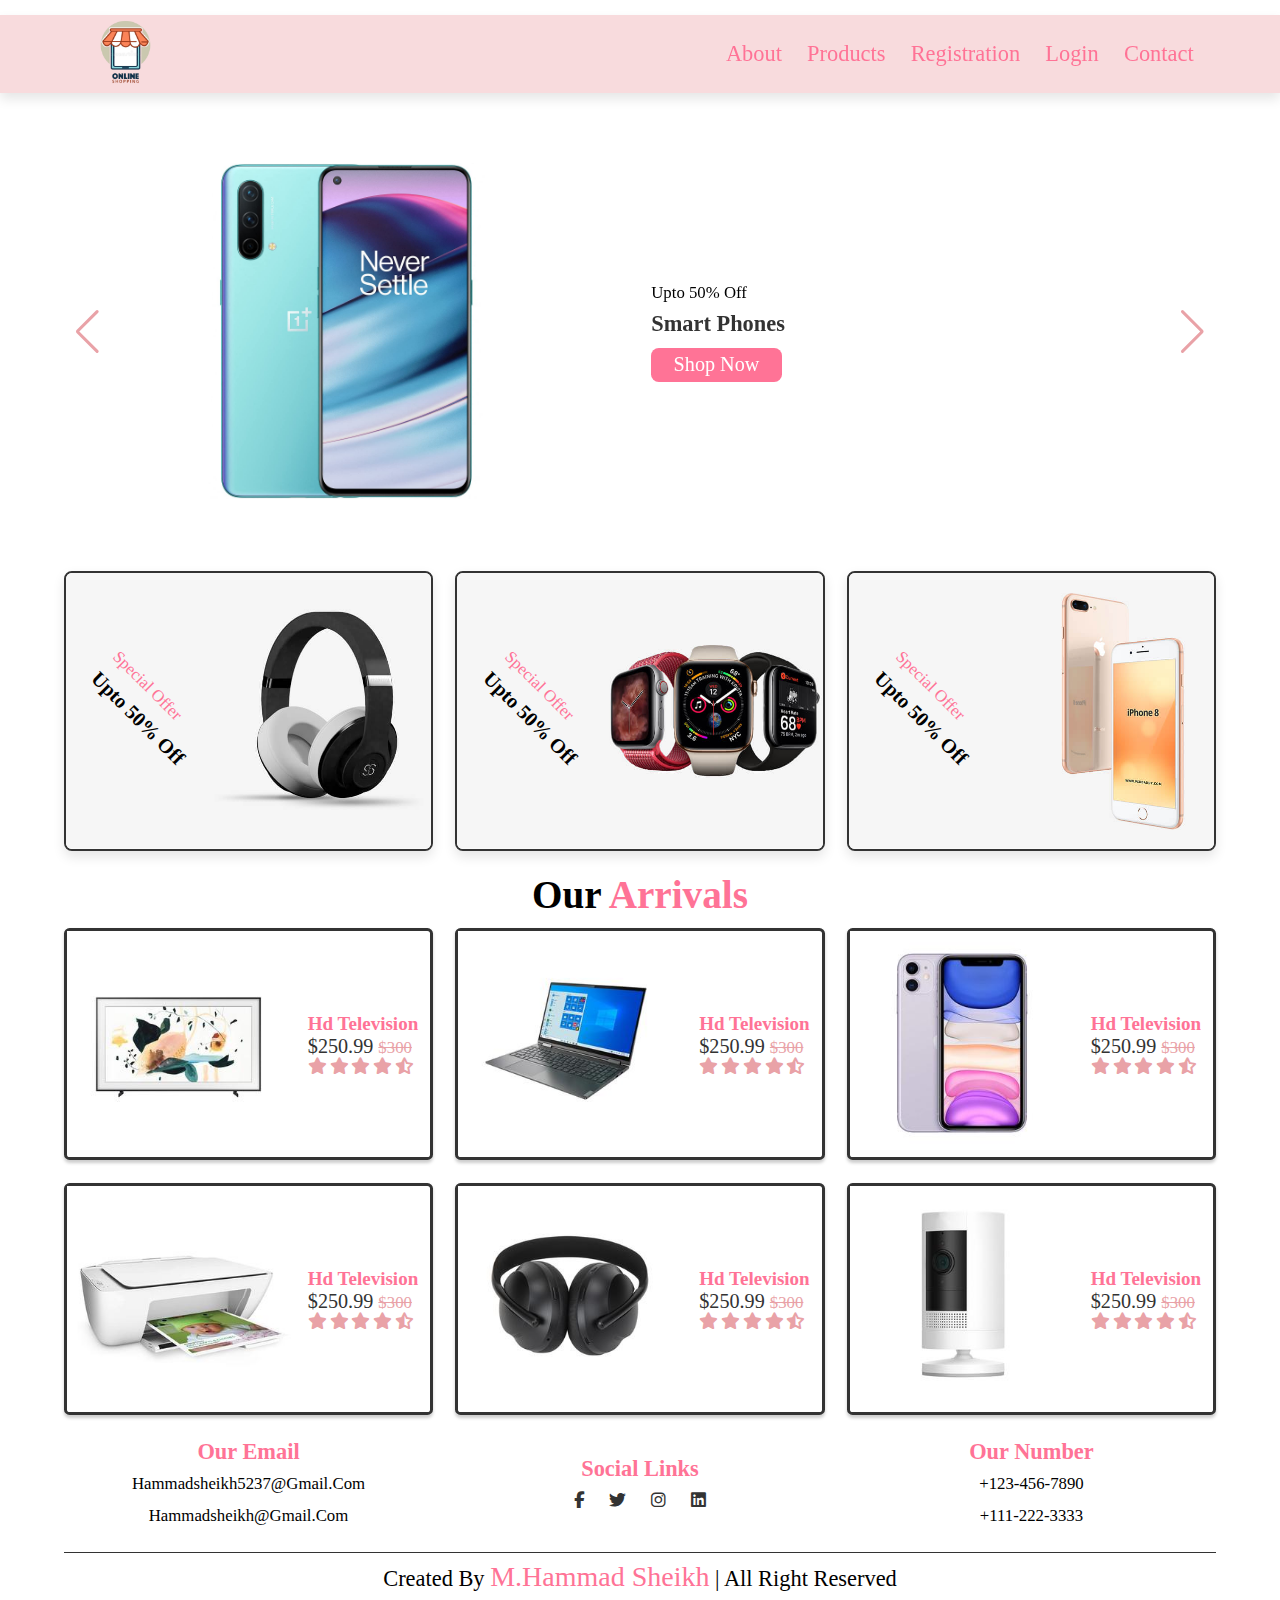
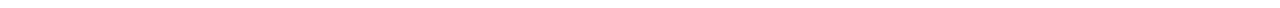
<file: index.html>
<!DOCTYPE html>
<html lang="en">

<head>
    <meta charset="UTF-8">
    <meta http-equiv="X-UA-Compatible" content="IE=edge">
    <meta name="viewport" content="width=device-width, initial-scale=1.0">
    <title>Home</title>
    <link rel="stylesheet" href="css/style.css">
    <link rel="stylesheet" href="https://unpkg.com/swiper@8/swiper-bundle.min.css" />
    <link rel="stylesheet" href="https://cdnjs.cloudflare.com/ajax/libs/font-awesome/6.1.1/css/all.min.css">
    <link rel="icon" type="image/png" sizes="32x32" href="img/android-chrome-192x192.png">
</head>

<body>

    <header class="header">

        <section class="flex">

            <a href="index.html" class="logo"><img src="img/logo.png" alt="Logo"></a>

            <nav class="navbar">
                <a href="about.html">about</a>
                <a href="product.html">products</a>
                <a href="register.html">registration</a>
                <a href="login.html">login</a>
                <a href="contact.html">contact</a>
            </nav>

            <div id="menu-btn" class="fas fa-bars"></div>

        </section>

    </header>

    <!-- Home Section Start -->
    <section class="home">
        <div class="swiper home-slide">
            <div class="swiper-wrapper">

                <div class="swiper-slide slide">
                    <div class="image">
                        <img src="img/home-img-1.jpg" alt="">
                    </div>
                    <div class="content">
                        <span>upto 50% off</span>
                        <h3>Smart Phones</h3>
                        <a href="" class="btn">Shop now</a>
                    </div>
                </div>

                <div class="swiper-slide slide">
                    <div class="image">
                        <img src="img/home-img-2.jpg" alt="">
                    </div>
                    <div class="content">
                        <span>upto 50% off</span>
                        <h3>Smart Watches</h3>
                        <a href="" class="btn">Shop now</a>
                    </div>
                </div>

                <div class="swiper-slide slide">
                    <div class="image">
                        <img src="img/home-img-3.jpg" alt="">
                    </div>
                    <div class="content">
                        <span>upto 50% off</span>
                        <h3>Speakers</h3>
                        <a href="" class="btn">Shop now</a>
                    </div>
                </div>

            </div>

            <div class="swiper-button-next"></div>
            <div class="swiper-button-prev"></div>

        </div>
    </section>

    <!-- Home Section end -->


    <!-- Home Banner Section Start -->

    <section class="home-banner">
        <div class="box-container">
            <div class="box">
                <img src="img/banner-1.jpg" alt="">
                <div class="content">
                    <span>special offer</span>
                    <h3>upto 50% off</h3>
                </div>
            </div>

            <div class="box">
                <img src="img/banner-2.jpg" alt="">
                <div class="content">
                    <span>special offer</span>
                    <h3>upto 50% off</h3>
                </div>
            </div>

            <div class="box">
                <img src="img/banner-3.jpg" alt="">
                <div class="content">
                    <span>special offer</span>
                    <h3>upto 50% off</h3>
                </div>
            </div>
        </div>
    </section>
    <!-- Home Banner Section End -->

    <!-- Home Arrivals section start -->
    <section class="arrival">
        <h2 class="heading">our <span>arrivals</span></h2>

        <div class="box-container">
            <div class="box">
                <div class="image">
                    <img src="img/arrival-1.jpg" class="main-img" alt="">
                    <img src="img/arrival-1-hover.jpg" class="hover-img" alt="">
                </div>
                <div class="content">
                    <h3>hd television</h3>
                    <div class="price">$250.99 <span>$300</span></div>
                    <div class="star">
                        <i class="fas fa-star"></i>
                        <i class="fas fa-star"></i>
                        <i class="fas fa-star"></i>
                        <i class="fas fa-star"></i>
                        <i class="fas fa-star-half-alt"></i>
                    </div>
                </div>
            </div>

            <div class="box">
                <div class="image">
                    <img src="img/arrival-2.jpg" class="main-img" alt="">
                    <img src="img/arrival-2-hover.jpg" class="hover-img" alt="">
                </div>
                <div class="content">
                    <h3>hd television</h3>
                    <div class="price">$250.99 <span>$300</span></div>
                    <div class="star">
                        <i class="fas fa-star"></i>
                        <i class="fas fa-star"></i>
                        <i class="fas fa-star"></i>
                        <i class="fas fa-star"></i>
                        <i class="fas fa-star-half-alt"></i>
                    </div>
                </div>
            </div>

            <div class="box">
                <div class="image">
                    <img src="img/arrival-3.jpg" class="main-img" alt="">
                    <img src="img/arrival-3-hover.jpg" class="hover-img" alt="">
                </div>
                <div class="content">
                    <h3>hd television</h3>
                    <div class="price">$250.99 <span>$300</span></div>
                    <div class="star">
                        <i class="fas fa-star"></i>
                        <i class="fas fa-star"></i>
                        <i class="fas fa-star"></i>
                        <i class="fas fa-star"></i>
                        <i class="fas fa-star-half-alt"></i>
                    </div>
                </div>
            </div>

            <div class="box">
                <div class="image">
                    <img src="img/arrival-4.jpg" class="main-img" alt="">
                    <img src="img/arrival-4-hover.jpg" class="hover-img" alt="">
                </div>
                <div class="content">
                    <h3>hd television</h3>
                    <div class="price">$250.99 <span>$300</span></div>
                    <div class="star">
                        <i class="fas fa-star"></i>
                        <i class="fas fa-star"></i>
                        <i class="fas fa-star"></i>
                        <i class="fas fa-star"></i>
                        <i class="fas fa-star-half-alt"></i>
                    </div>
                </div>
            </div>

            <div class="box">
                <div class="image">
                    <img src="img/arrival-5.jpg" class="main-img" alt="">
                    <img src="img/arrival-5-hover.jpg" class="hover-img" alt="">
                </div>
                <div class="content">
                    <h3>hd television</h3>
                    <div class="price">$250.99 <span>$300</span></div>
                    <div class="star">
                        <i class="fas fa-star"></i>
                        <i class="fas fa-star"></i>
                        <i class="fas fa-star"></i>
                        <i class="fas fa-star"></i>
                        <i class="fas fa-star-half-alt"></i>
                    </div>
                </div>
            </div>

            <div class="box">
                <div class="image">
                    <img src="img/arrival-6.jpg" class="main-img" alt="">
                    <img src="img/arrival-6-hover.jpg" class="hover-img" alt="">
                </div>
                <div class="content">
                    <h3>hd television</h3>
                    <div class="price">$250.99 <span>$300</span></div>
                    <div class="star">
                        <i class="fas fa-star"></i>
                        <i class="fas fa-star"></i>
                        <i class="fas fa-star"></i>
                        <i class="fas fa-star"></i>
                        <i class="fas fa-star-half-alt"></i>
                    </div>
                </div>
            </div>


        </div>
    </section>

    <!-- Home Arrivals section End -->





    <!-- Footer Section Start -->
    <section class="footer">

        <div class="box-container">
            <div class="box">
                <h3>Our Email</h3>
                <p>hammadsheikh5237@gmail.com</p>
                <p>hammadsheikh@gmail.com</p>
            </div>

            <div class="box">
                <h3>Social Links</h3>
                <a href="#" class="fab fa-facebook-f"></a>
                <a href="#" class="fab fa-twitter"></a>
                <a href="#" class="fab fa-instagram"></a>
                <a href="#" class="fab fa-linkedin"></a>
            </div>

            <div class="box">
                <h3>our number</h3>
                <p>+123-456-7890</p>
                <p>+111-222-3333</p>
            </div>

        </div>

    </section>

    <section class="credit">
        <p> created by <span>M.Hammad Sheikh</span> | all right reserved</p>
    </section>


    <script src="https://unpkg.com/swiper@8/swiper-bundle.min.js"></script>

    <script src="js/script.js"></script>
</body>

</html>
</file>
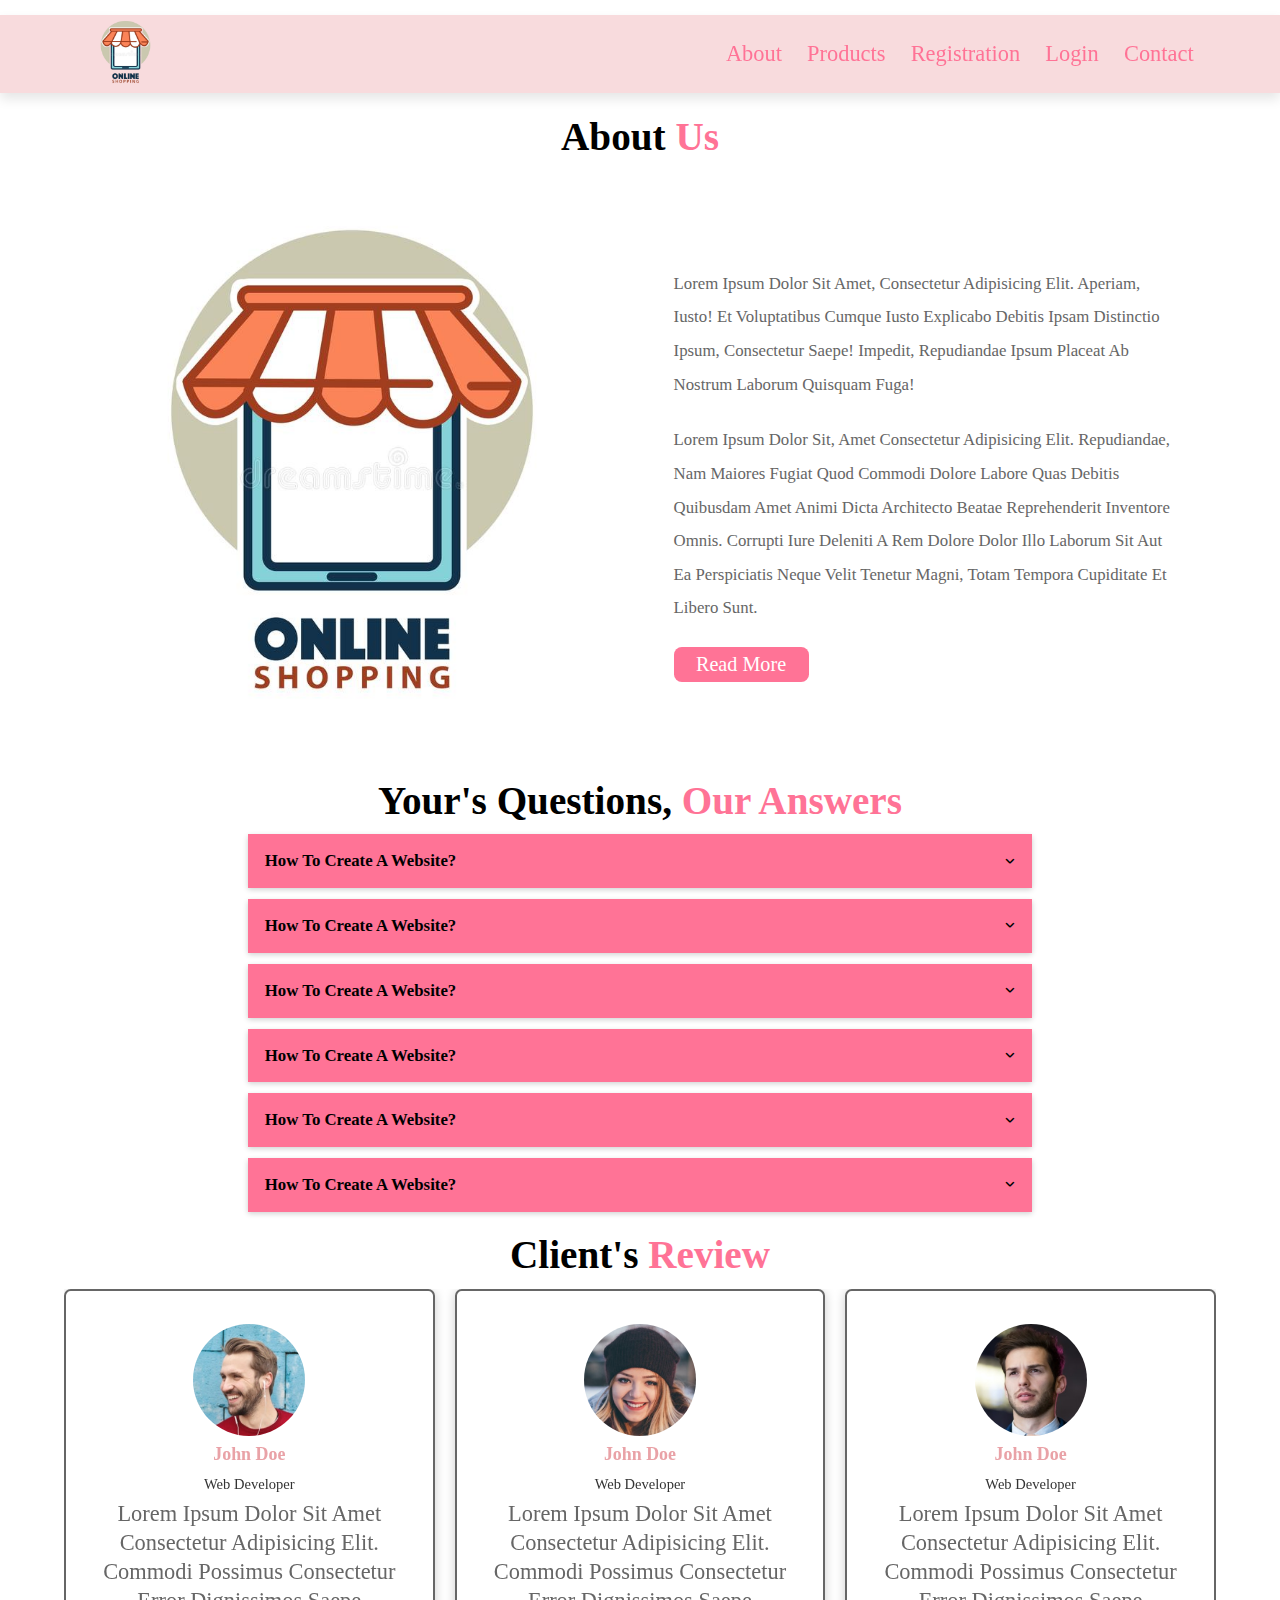
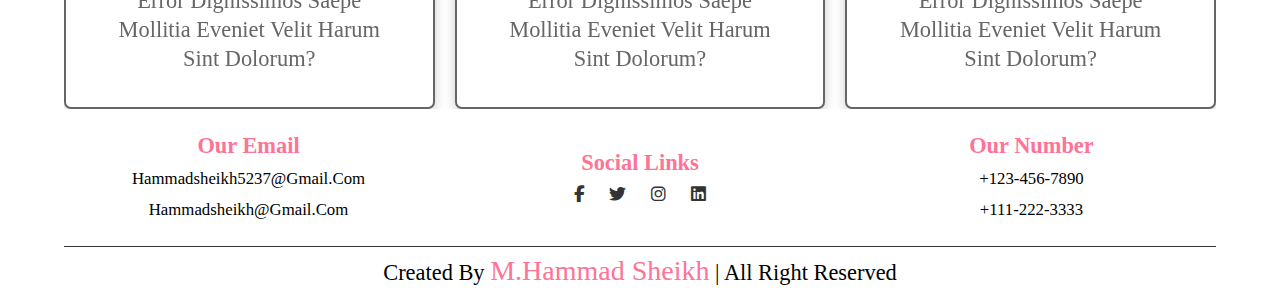
<file: about.html>
<!DOCTYPE html>
<html lang="en">

<head>
    <meta charset="UTF-8">
    <meta http-equiv="X-UA-Compatible" content="IE=edge">
    <meta name="viewport" content="width=device-width, initial-scale=1.0">
    <title>about</title>
    <link rel="stylesheet" href="css/style.css">
    <link rel="stylesheet" href="https://unpkg.com/swiper@8/swiper-bundle.min.css" />
    <link rel="stylesheet" href="https://cdnjs.cloudflare.com/ajax/libs/font-awesome/6.1.1/css/all.min.css">
    <link rel="icon" type="image/png" sizes="32x32" href="img/android-chrome-192x192.png">

</head>

<body>

    <header class="header">

        <section class="flex">

            <a href="index.html" class="logo"><img src="img/logo.png" alt="Logo"></a>


            <nav class="navbar">
                <a href="about.html">about</a>
                <a href="product.html">products</a>
                <a href="register.html">registration</a>
                <a href="login.html">login</a>
                <a href="contact.html">contact</a>
            </nav>

            <div id="menu-btn" class="fas fa-bars"></div>


        </section>

    </header>

    <h2 class="heading">about <span>us</span></h2>

    <section class="about">



        <div class="image">
            <img src="img/about 1.jpg" alt="">
        </div>
        <div class="content">
            <p>Lorem ipsum dolor sit amet, consectetur adipisicing elit. Aperiam, iusto! Et voluptatibus cumque iusto
                explicabo debitis ipsam distinctio ipsum, consectetur saepe! Impedit, repudiandae ipsum placeat ab
                nostrum laborum quisquam fuga!
            </p>

            <p>Lorem ipsum dolor sit, amet consectetur adipisicing elit. Repudiandae, nam maiores fugiat quod commodi
                dolore labore quas debitis quibusdam amet animi dicta architecto beatae reprehenderit inventore omnis.
                Corrupti iure deleniti a rem dolore dolor illo laborum sit aut ea perspiciatis neque velit tenetur
                magni, totam tempora cupiditate et libero sunt.
            </p>
            <a href="#" class="btn">Read more</a>
        </div>
    </section>


    <!-- faq section start -->
    <section class="faq">
        <h2 class="heading">your's questions, <span>our answers</span></h2>

        <div class="accordion-container">

            <div class="accordion">
                <div class="accordion-heading">
                    <h3>how to create a website? </h3>
                    <i class="fas fa-angle-down"></i>
                </div>
                <p class="accordion-content">
                    Lorem ipsum dolor sit amet consectetur adipisicing elit. Cumque ex voluptatum eos recusandae ratione
                    a error, velit molestiae suscipit natus!
                </p>
            </div>

            <div class="accordion">
                <div class="accordion-heading">
                    <h3>how to create a website? </h3>
                    <i class="fas fa-angle-down"></i>
                </div>
                <p class="accordion-content">
                    Lorem ipsum dolor sit amet consectetur adipisicing elit. Cumque ex voluptatum eos recusandae ratione
                    a error, velit molestiae suscipit natus!
                </p>
            </div>

            <div class="accordion">
                <div class="accordion-heading">
                    <h3>how to create a website? </h3>
                    <i class="fas fa-angle-down"></i>
                </div>
                <p class="accordion-content">
                    Lorem ipsum dolor sit amet consectetur adipisicing elit. Cumque ex voluptatum eos recusandae ratione
                    a error, velit molestiae suscipit natus!
                </p>
            </div>

            <div class="accordion">
                <div class="accordion-heading">
                    <h3>how to create a website? </h3>
                    <i class="fas fa-angle-down"></i>
                </div>
                <p class="accordion-content">
                    Lorem ipsum dolor sit amet consectetur adipisicing elit. Cumque ex voluptatum eos recusandae ratione
                    a error, velit molestiae suscipit natus!
                </p>
            </div>

            <div class="accordion">
                <div class="accordion-heading">
                    <h3>how to create a website? </h3>
                    <i class="fas fa-angle-down"></i>
                </div>
                <p class="accordion-content">
                    Lorem ipsum dolor sit amet consectetur adipisicing elit. Cumque ex voluptatum eos recusandae ratione
                    a error, velit molestiae suscipit natus!
                </p>
            </div>

            <div class="accordion">
                <div class="accordion-heading">
                    <h3>how to create a website? </h3>
                    <i class="fas fa-angle-down"></i>
                </div>
                <p class="accordion-content">
                    Lorem ipsum dolor sit amet consectetur adipisicing elit. Cumque ex voluptatum eos recusandae ratione
                    a error, velit molestiae suscipit natus!
                </p>
            </div>

        </div>

    </section>

    <!-- faq section end -->


    <!-- Reviews section start -->

    <section class="client-review">

        <h2 class="heading">client's <span>review</span></h2>

        <div class="swiper review-slide">

            <div class="swiper-wrapper">

                <div class="swiper-slide slide">
                    <div class="image">
                        <img src="img/pic-1.png" alt="">
                    </div>
                    <div class="content">
                        <h4>John doe</h4>
                        <span>Web Developer</span>
                        <p>Lorem ipsum dolor sit amet consectetur adipisicing elit. Commodi possimus consectetur error
                            dignissimos saepe mollitia eveniet velit harum sint dolorum?</p>
                    </div>
                </div>

                <div class="swiper-slide slide">
                    <div class="image">
                        <img src="img/pic-2.png" alt="">
                    </div>
                    <div class="content">
                        <h4>John doe</h4>
                        <span>Web Developer</span>
                        <p>Lorem ipsum dolor sit amet consectetur adipisicing elit. Commodi possimus consectetur error
                            dignissimos saepe mollitia eveniet velit harum sint dolorum?</p>
                    </div>
                </div>

                <div class="swiper-slide slide">
                    <div class="image">
                        <img src="img/pic-3.png" alt="">
                    </div>
                    <div class="content">
                        <h4>John doe</h4>
                        <span>Web Developer</span>
                        <p>Lorem ipsum dolor sit amet consectetur adipisicing elit. Commodi possimus consectetur error
                            dignissimos saepe mollitia eveniet velit harum sint dolorum?</p>
                    </div>
                </div>

                <div class="swiper-slide slide">
                    <div class="image">
                        <img src="img/pic-4.png" alt="">
                    </div>
                    <div class="content">
                        <h4>John doe</h4>
                        <span>Web Developer</span>
                        <p>Lorem ipsum dolor sit amet consectetur adipisicing elit. Commodi possimus consectetur error
                            dignissimos saepe mollitia eveniet velit harum sint dolorum?</p>
                    </div>
                </div>

                <div class="swiper-slide slide">
                    <div class="image">
                        <img src="img/pic-5.png" alt="">
                    </div>
                    <div class="content">
                        <h4>John doe</h4>
                        <span>Web Developer</span>
                        <p>Lorem ipsum dolor sit amet consectetur adipisicing elit. Commodi possimus consectetur error
                            dignissimos saepe mollitia eveniet velit harum sint dolorum?</p>
                    </div>
                </div>

                <div class="swiper-slide slide">
                    <div class="image">
                        <img src="img/pic-6.png" alt="">
                    </div>
                    <div class="content">
                        <h4>John doe</h4>
                        <span>Web Developer</span>
                        <p>Lorem ipsum dolor sit amet consectetur adipisicing elit. Commodi possimus consectetur error
                            dignissimos saepe mollitia eveniet velit harum sint dolorum?</p>
                    </div>
                </div>

            </div>

        </div>

    </section>

    <!-- Reviews section end -->





    <!-- Footer Section Start -->
    <section class="footer">

        <div class="box-container">
            <div class="box">
                <h3>Our Email</h3>
                <p>hammadsheikh5237@gmail.com</p>
                <p>hammadsheikh@gmail.com</p>
            </div>

            <div class="box">
                <h3>Social Links</h3>
                <a href="#" class="fab fa-facebook-f"></a>
                <a href="#" class="fab fa-twitter"></a>
                <a href="#" class="fab fa-instagram"></a>
                <a href="#" class="fab fa-linkedin"></a>
            </div>

            <div class="box">
                <h3>our number</h3>
                <p>+123-456-7890</p>
                <p>+111-222-3333</p>
            </div>

        </div>

    </section>

    <section class="credit">
        <p> created by <span>M.Hammad Sheikh</span> | all right reserved</p>
    </section>


    <script src="https://unpkg.com/swiper@8/swiper-bundle.min.js"></script>

    <script src="js/script.js"></script>
</body>

</html>
</file>
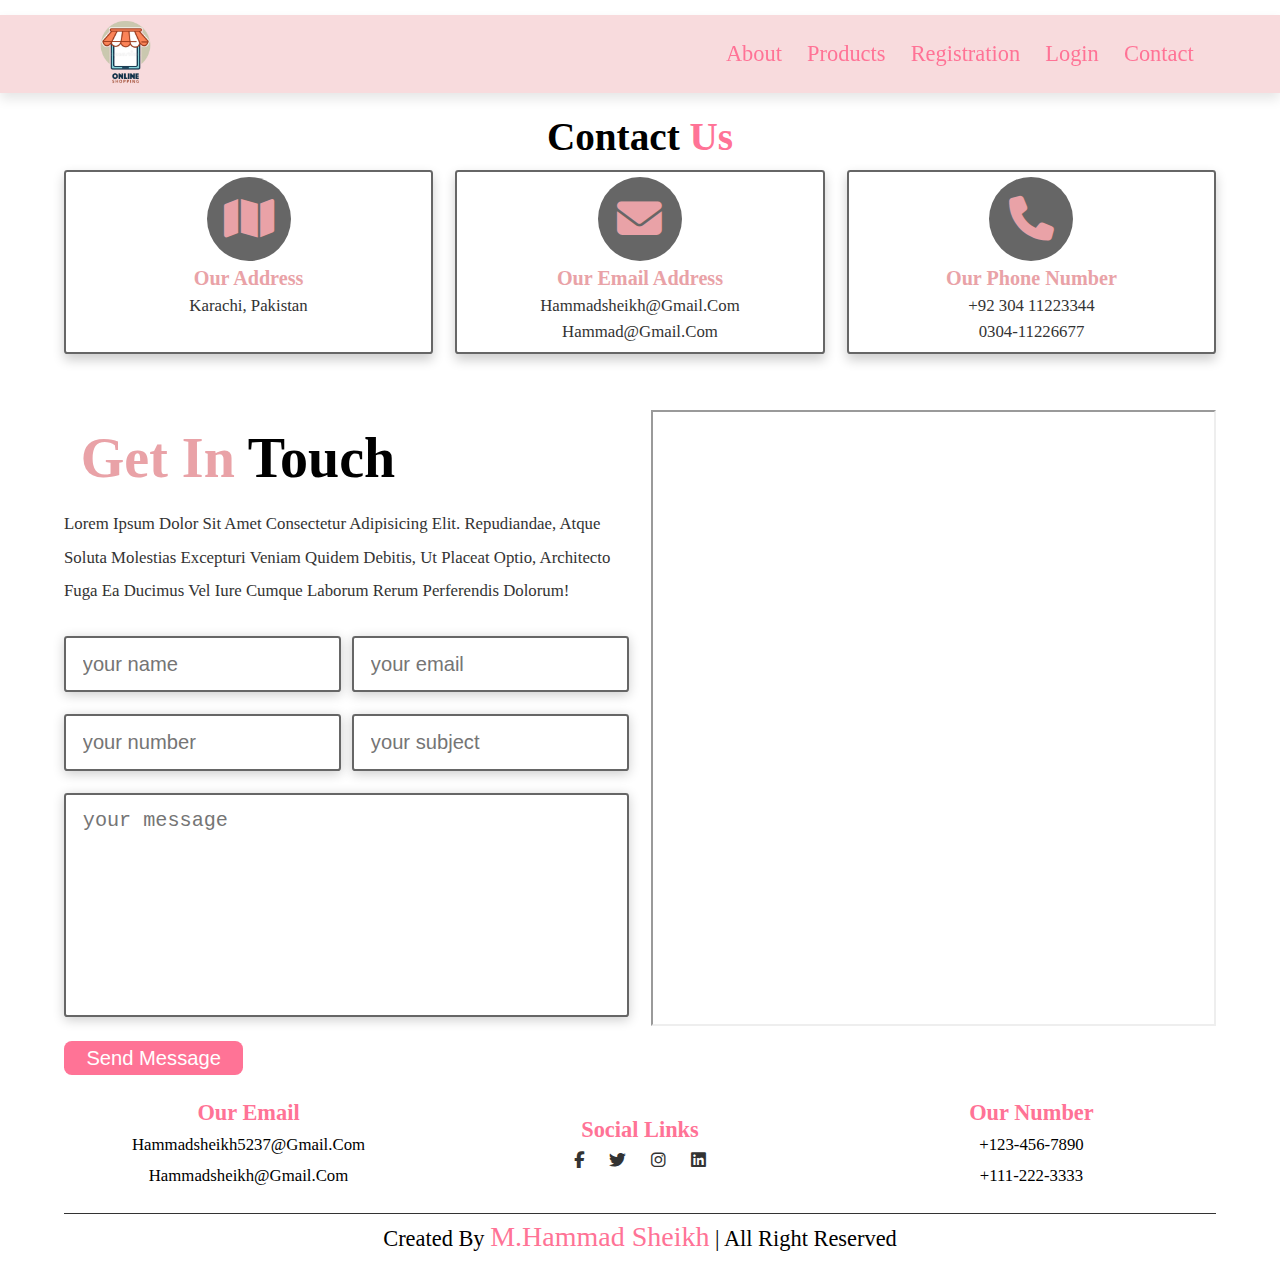
<file: contact.html>
<!DOCTYPE html>
<html lang="en">

<head>
    <meta charset="UTF-8">
    <meta http-equiv="X-UA-Compatible" content="IE=edge">
    <meta name="viewport" content="width=device-width, initial-scale=1.0">
    <title>contact</title>
    <link rel="stylesheet" href="css/style.css">
    <link rel="stylesheet" href="https://unpkg.com/swiper@8/swiper-bundle.min.css" />
    <link rel="stylesheet" href="https://cdnjs.cloudflare.com/ajax/libs/font-awesome/6.1.1/css/all.min.css">
    <link rel="icon" type="image/png" sizes="32x32" href="img/android-chrome-192x192.png">
    
</head>

<body>

    <header class="header">

        <section class="flex">

            <a href="index.html" class="logo"><img src="img/logo.png" alt="Logo"></a>


            <nav class="navbar">
                <a href="about.html">about</a>
                <a href="product.html">products</a>
                <a href="register.html">registration</a>
                <a href="login.html">login</a>
                <a href="contact.html">contact</a>
            </nav>

            <div id="menu-btn" class="fas fa-bars"></div>


        </section>

    </header>

    <section class="info-contact">

        <h2 class="heading">contact <span>us</span></h2>

        <div class="box-container">
            <div class="box">
                <i class="fa-solid fa-map"></i>
                <h3>our address</h3>
                <p>karachi, pakistan</p>
            </div>

            <div class="box">
                <i class="fa-solid fa-envelope"></i>
                <h3>our email address</h3>
                <p>hammadsheikh@gmail.com</p>
                <p>hammad@gmail.com</p>
            </div>

            <div class="box">
                <i class="fa-solid fa-phone"></i>
                <h3>our phone number</h3>
                <p>+92 304 11223344</p>
                <p>0304-11226677</p>
            </div>

        </div>
    </section>

    <section class="contact">
        <form action="">
            <h3>get in <span>touch</span></h3>
            <p>Lorem ipsum dolor sit amet consectetur adipisicing elit. Repudiandae, atque soluta molestias excepturi veniam quidem debitis, ut placeat optio, architecto fuga ea ducimus vel iure cumque laborum rerum perferendis dolorum!</p>

            <div class="inputBox">
                <input type="text" name="" id="name" placeholder="your name">
                <input type="email" name="" id="email" placeholder="your email">
            </div>

            <div class="inputBox">
                <input type="number" name="" id="number" placeholder="your number">
                <input type="subject" name="" id="subject" placeholder="your subject">
            </div>

            <textarea name="" id="" placeholder="your message" cols="30" rows="10"></textarea>

            <input type="submit" value="send message" class="btn" onclick="validation()">

        </form>

        <iframe class="map" src="https://www.google.com/maps/embed?pb=!1m18!1m12!1m3!1d3617.991559675814!2d67.0850751144791!3d24.932357448513507!2m3!1f0!2f0!3f0!3m2!1i1024!2i768!4f13.1!3m3!1m2!1s0x3eb33f4eb7183b97%3A0x35709df45c0003aa!2sLuckyOne%20Mall!5e0!3m2!1sen!2s!4v1657905107570!5m2!1sen!2s" allowfullscreen="" loading="lazy" referrerpolicy="no-referrer-when-downgrade"></iframe>
    </section>





    <!-- Footer Section Start -->
    <section class="footer">

        <div class="box-container">
            <div class="box">
                <h3>Our Email</h3>
                <p>hammadsheikh5237@gmail.com</p>
                <p>hammadsheikh@gmail.com</p>
            </div>

            <div class="box">
                <h3>Social Links</h3>
                <a href="#" class="fab fa-facebook-f"></a>
                <a href="#" class="fab fa-twitter"></a>
                <a href="#" class="fab fa-instagram"></a>
                <a href="#" class="fab fa-linkedin"></a>
            </div>

            <div class="box">
                <h3>our number</h3>
                <p>+123-456-7890</p>
                <p>+111-222-3333</p>
            </div>

        </div>

    </section>

    <section class="credit">
        <p> created by <span>M.Hammad Sheikh</span> | all right reserved</p>
    </section>


    <script src="https://unpkg.com/swiper@8/swiper-bundle.min.js"></script>

    <script src="js/script.js"></script>

    
    

</body>

</html>
</file>
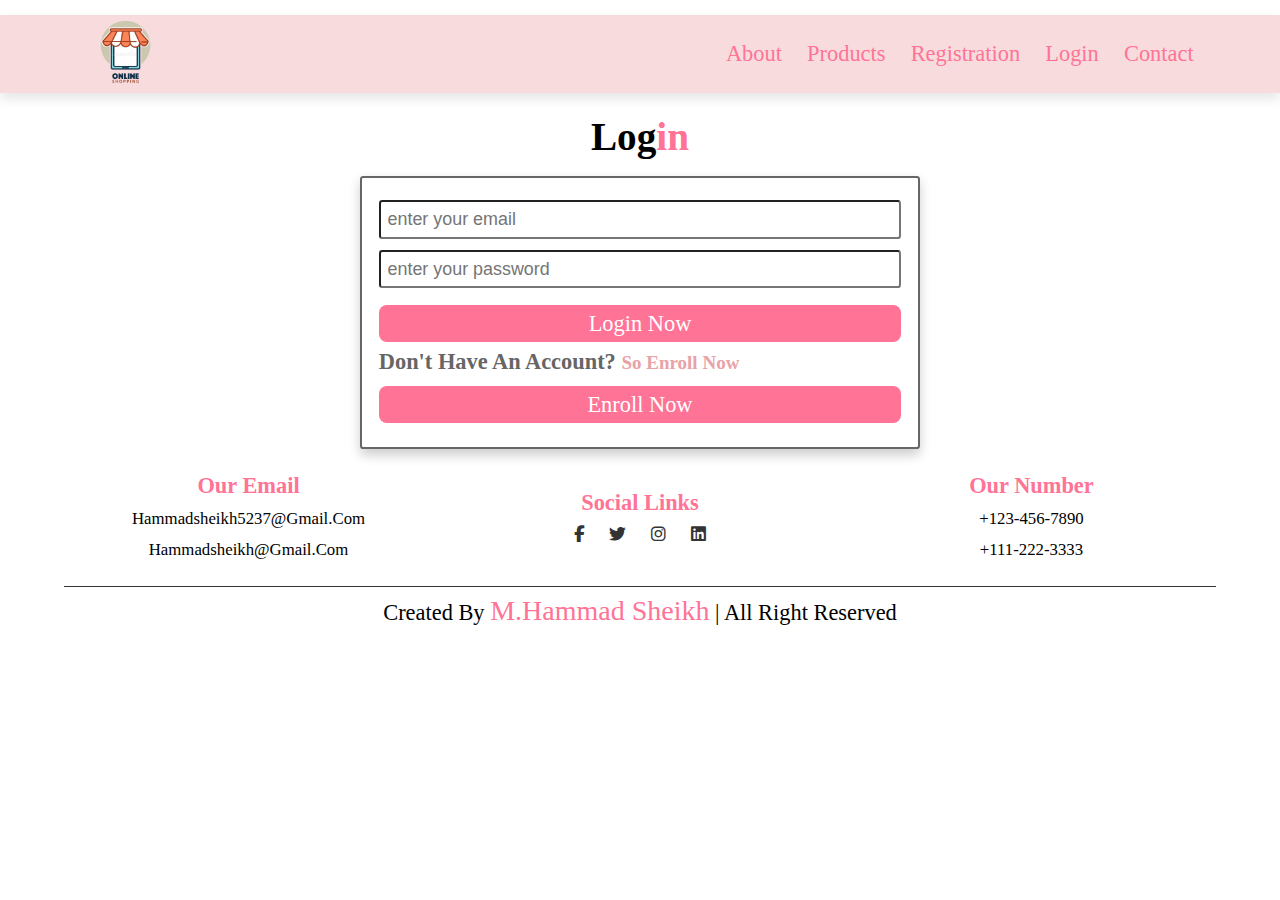
<file: login.html>
<!DOCTYPE html>
<html lang="en">

<head>
    <meta charset="UTF-8">
    <meta http-equiv="X-UA-Compatible" content="IE=edge">
    <meta name="viewport" content="width=device-width, initial-scale=1.0">
    <title>login</title>
    <link rel="stylesheet" href="css/style.css">
    <link rel="stylesheet" href="https://unpkg.com/swiper@8/swiper-bundle.min.css" />
    <link rel="stylesheet" href="https://cdnjs.cloudflare.com/ajax/libs/font-awesome/6.1.1/css/all.min.css">
    <link rel="icon" type="image/png" sizes="32x32" href="img/android-chrome-192x192.png">

</head>

<body>

    <header class="header">

        <section class="flex">

            <a href="index.html" class="logo"><img src="img/logo.png" alt="Logo"></a>


            <nav class="navbar">
                <a href="about.html">about</a>
                <a href="product.html">products</a>
                <a href="register.html">registration</a>
                <a href="login.html">login</a>
                <a href="contact.html">contact</a>
            </nav>

            <div id="menu-btn" class="fas fa-bars"></div>

        </section>

    </header>



    <section class="login">

        <h2 class="heading">log<span>in</span></h2>

        <form action="">
            <input type="email" name="" placeholder="enter your email" id="" class="box">
            <input type="password" name="" placeholder="enter your password" id="" class="box">
            <a href="#" class="btn link">login now </a>
            <h3>don't have an account? <span>so enroll now</span>
            </h3>
            <a href="register.html" class="btn link"> enroll now </a>
        </form>

    </section>





    <!-- Footer Section Start -->
    <section class="footer">

        <div class="box-container">
            <div class="box">
                <h3>Our Email</h3>
                <p>hammadsheikh5237@gmail.com</p>
                <p>hammadsheikh@gmail.com</p>
            </div>

            <div class="box">
                <h3>Social Links</h3>
                <a href="#" class="fab fa-facebook-f"></a>
                <a href="#" class="fab fa-twitter"></a>
                <a href="#" class="fab fa-instagram"></a>
                <a href="#" class="fab fa-linkedin"></a>
            </div>

            <div class="box">
                <h3>our number</h3>
                <p>+123-456-7890</p>
                <p>+111-222-3333</p>
            </div>

        </div>

    </section>

    <section class="credit">
        <p> created by <span>M.Hammad Sheikh</span> | all right reserved</p>
    </section>


    <script src="https://unpkg.com/swiper@8/swiper-bundle.min.js"></script>

    <script src="js/script.js"></script>
</body>

</html>
</file>
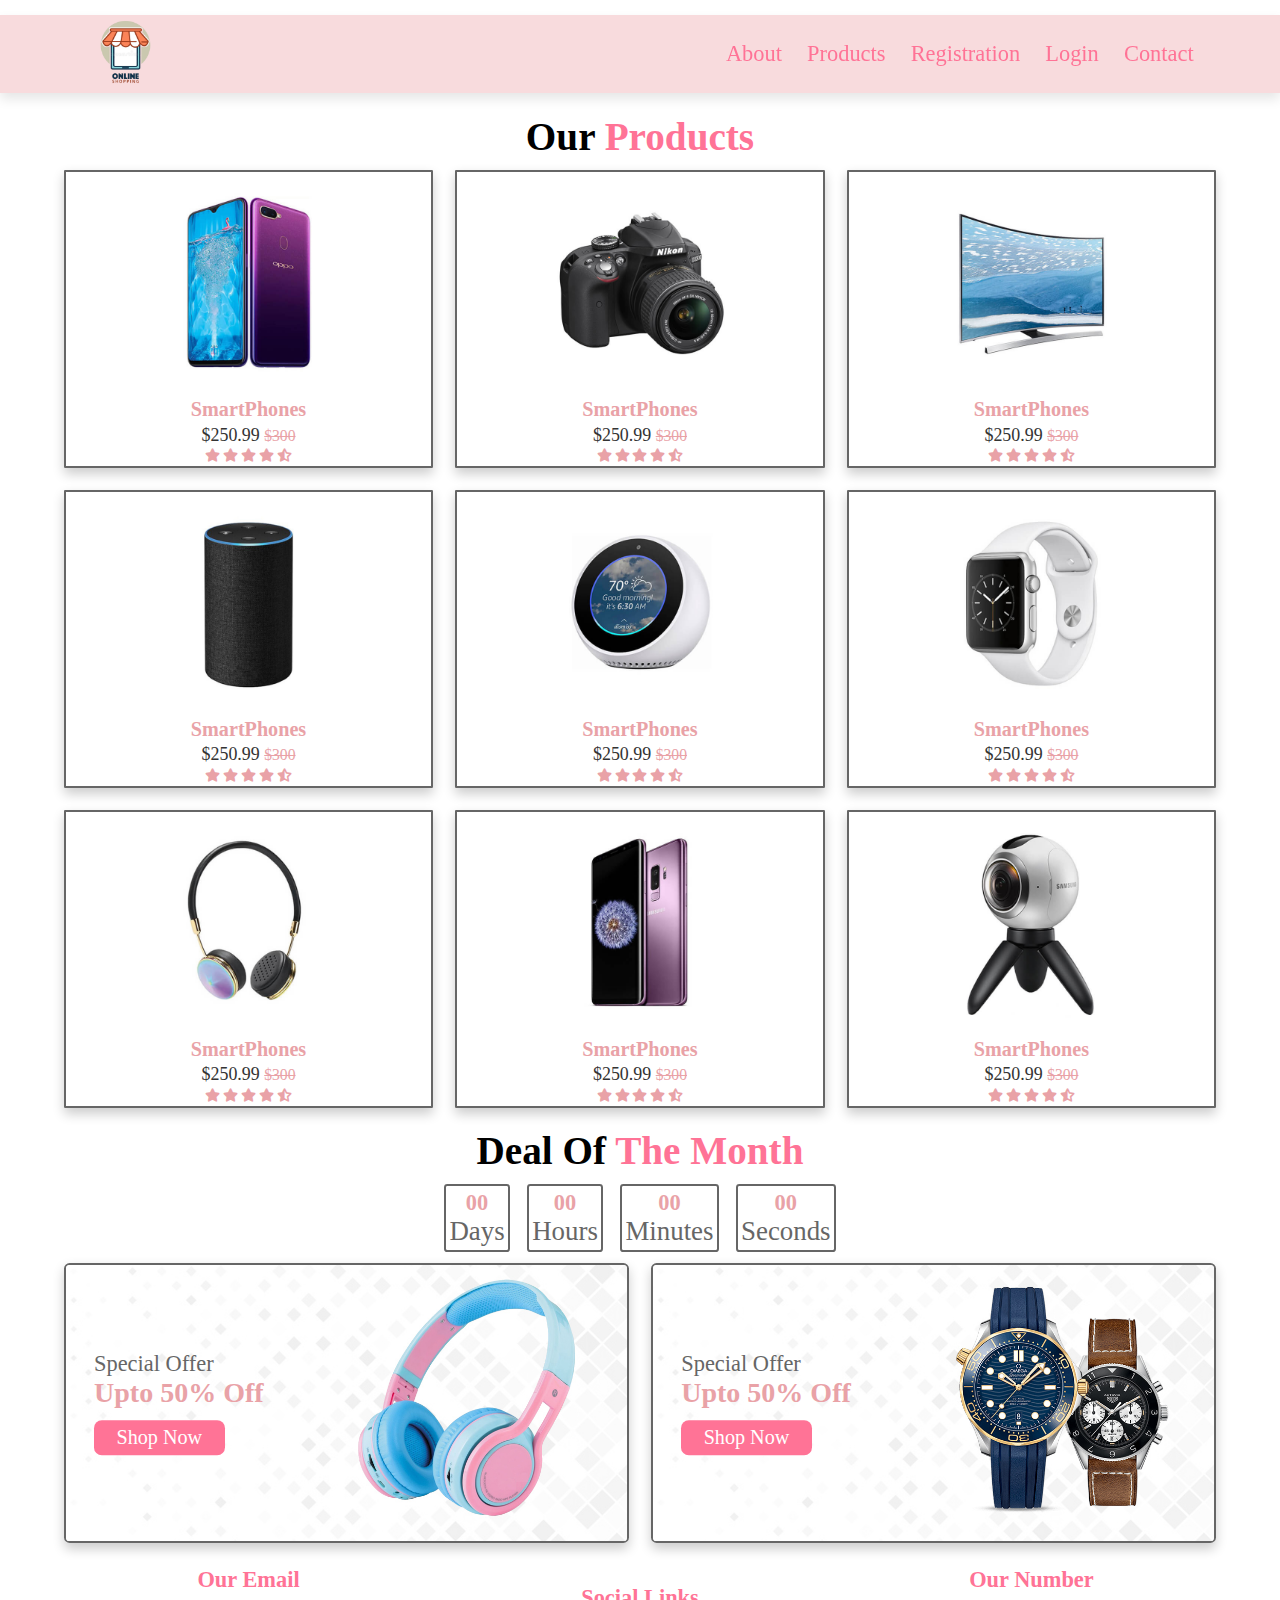
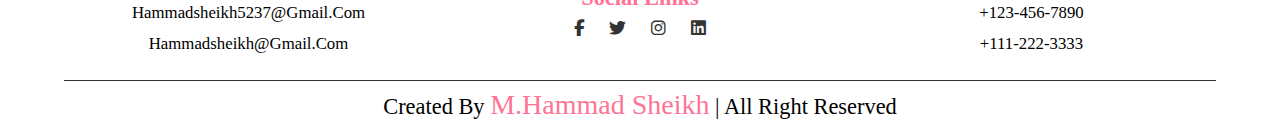
<file: product.html>
<!DOCTYPE html>
<html lang="en">

<head>
    <meta charset="UTF-8">
    <meta http-equiv="X-UA-Compatible" content="IE=edge">
    <meta name="viewport" content="width=device-width, initial-scale=1.0">
    <title>product</title>
    <link rel="stylesheet" href="css/style.css">
    <link rel="stylesheet" href="https://unpkg.com/swiper@8/swiper-bundle.min.css" />
    <link rel="stylesheet" href="https://cdnjs.cloudflare.com/ajax/libs/font-awesome/6.1.1/css/all.min.css">
    <link rel="icon" type="image/png" sizes="32x32" href="img/android-chrome-192x192.png">

</head>

<body>

    <header class="header">

        <section class="flex">

            <a href="index.html" class="logo"><img src="img/logo.png" alt="Logo"></a>


            <nav class="navbar">
                <a href="about.html">about</a>
                <a href="product.html">products</a>
                <a href="register.html">registration</a>
                <a href="login.html">login</a>
                <a href="contact.html">contact</a>
            </nav>

            <div id="menu-btn" class="fas fa-bars"></div>


        </section>

    </header>


    <section class="products">

        <h2 class="heading">Our <span>Products</span></h2>

        <div class="box-container">

            <div class="box">
                <div class="image">
                    <img src="img/product-1.jpg" alt="">
                    <div class="icons">
                        <a href="#" class="fas fa-shopping-cart"></a>
                        <a href="#" class="fas fa-search-plus"></a>
                        <a href="#" class="fas fa-heart"></a>
                        <a href="#" class="fas fa-share"></a>
                    </div>
                </div>

                <div class="content">
                    <h3>smartPhones</h3>
                    <div class="price">$250.99 <span>$300</span></div>
                    <div class="stars">
                        <i class="fas fa-star"></i>
                        <i class="fas fa-star"></i>
                        <i class="fas fa-star"></i>
                        <i class="fas fa-star"></i>
                        <i class="fas fa-star-half-alt"></i>
                    </div>
                </div>
            </div>

            <div class="box">
                <div class="image">
                    <img src="img/product-2.jpg" alt="">
                    <div class="icons">
                        <a href="#" class="fas fa-shopping-cart"></a>
                        <a href="#" class="fas fa-search-plus"></a>
                        <a href="#" class="fas fa-heart"></a>
                        <a href="#" class="fas fa-share"></a>
                    </div>
                </div>

                <div class="content">
                    <h3>smartPhones</h3>
                    <div class="price">$250.99 <span>$300</span></div>
                    <div class="stars">
                        <i class="fas fa-star"></i>
                        <i class="fas fa-star"></i>
                        <i class="fas fa-star"></i>
                        <i class="fas fa-star"></i>
                        <i class="fas fa-star-half-alt"></i>
                    </div>
                </div>
            </div>

            <div class="box">
                <div class="image">
                    <img src="img/product-3.jpg" alt="">
                    <div class="icons">
                        <a href="#" class="fas fa-shopping-cart"></a>
                        <a href="#" class="fas fa-search-plus"></a>
                        <a href="#" class="fas fa-heart"></a>
                        <a href="#" class="fas fa-share"></a>
                    </div>
                </div>

                <div class="content">
                    <h3>smartPhones</h3>
                    <div class="price">$250.99 <span>$300</span></div>
                    <div class="stars">
                        <i class="fas fa-star"></i>
                        <i class="fas fa-star"></i>
                        <i class="fas fa-star"></i>
                        <i class="fas fa-star"></i>
                        <i class="fas fa-star-half-alt"></i>
                    </div>
                </div>
            </div>

            <div class="box">
                <div class="image">
                    <img src="img/product-4.jpg" alt="">
                    <div class="icons">
                        <a href="#" class="fas fa-shopping-cart"></a>
                        <a href="#" class="fas fa-search-plus"></a>
                        <a href="#" class="fas fa-heart"></a>
                        <a href="#" class="fas fa-share"></a>
                    </div>
                </div>

                <div class="content">
                    <h3>smartPhones</h3>
                    <div class="price">$250.99 <span>$300</span></div>
                    <div class="stars">
                        <i class="fas fa-star"></i>
                        <i class="fas fa-star"></i>
                        <i class="fas fa-star"></i>
                        <i class="fas fa-star"></i>
                        <i class="fas fa-star-half-alt"></i>
                    </div>
                </div>
            </div>

            <div class="box">
                <div class="image">
                    <img src="img/product-5.jpg" alt="">
                    <div class="icons">
                        <a href="#" class="fas fa-shopping-cart"></a>
                        <a href="#" class="fas fa-search-plus"></a>
                        <a href="#" class="fas fa-heart"></a>
                        <a href="#" class="fas fa-share"></a>
                    </div>
                </div>
                <div class="content">
                    <h3>smartPhones</h3>
                    <div class="price">$250.99 <span>$300</span></div>
                    <div class="stars">
                        <i class="fas fa-star"></i>
                        <i class="fas fa-star"></i>
                        <i class="fas fa-star"></i>
                        <i class="fas fa-star"></i>
                        <i class="fas fa-star-half-alt"></i>
                    </div>
                </div>
            </div>

            <div class="box">
                <div class="image">
                    <img src="img/product-6.jpg" alt="">
                    <div class="icons">
                        <a href="#" class="fas fa-shopping-cart"></a>
                        <a href="#" class="fas fa-search-plus"></a>
                        <a href="#" class="fas fa-heart"></a>
                        <a href="#" class="fas fa-share"></a>
                    </div>
                </div>
                <div class="content">
                    <h3>smartPhones</h3>
                    <div class="price">$250.99 <span>$300</span></div>
                    <div class="stars">
                        <i class="fas fa-star"></i>
                        <i class="fas fa-star"></i>
                        <i class="fas fa-star"></i>
                        <i class="fas fa-star"></i>
                        <i class="fas fa-star-half-alt"></i>
                    </div>
                </div>
            </div>

            <div class="box">
                <div class="image">
                    <img src="img/product-7.jpg" alt="">
                    <div class="icons">
                        <a href="#" class="fas fa-shopping-cart"></a>
                        <a href="#" class="fas fa-search-plus"></a>
                        <a href="#" class="fas fa-heart"></a>
                        <a href="#" class="fas fa-share"></a>
                    </div>
                </div>
                <div class="content">
                    <h3>smartPhones</h3>
                    <div class="price">$250.99 <span>$300</span></div>
                    <div class="stars">
                        <i class="fas fa-star"></i>
                        <i class="fas fa-star"></i>
                        <i class="fas fa-star"></i>
                        <i class="fas fa-star"></i>
                        <i class="fas fa-star-half-alt"></i>
                    </div>
                </div>
            </div>

            <div class="box">
                <div class="image">
                    <img src="img/product-8.jpg" alt="">
                    <div class="icons">
                        <a href="#" class="fas fa-shopping-cart"></a>
                        <a href="#" class="fas fa-search-plus"></a>
                        <a href="#" class="fas fa-heart"></a>
                        <a href="#" class="fas fa-share"></a>
                    </div>
                </div>
                <div class="content">
                    <h3>smartPhones</h3>
                    <div class="price">$250.99 <span>$300</span></div>
                    <div class="stars">
                        <i class="fas fa-star"></i>
                        <i class="fas fa-star"></i>
                        <i class="fas fa-star"></i>
                        <i class="fas fa-star"></i>
                        <i class="fas fa-star-half-alt"></i>
                    </div>
                </div>
            </div>

            <div class="box">
                <div class="image">
                    <img src="img/product-9.jpg" alt="">
                    <div class="icons">
                        <a href="#" class="fas fa-shopping-cart"></a>
                        <a href="#" class="fas fa-search-plus"></a>
                        <a href="#" class="fas fa-heart"></a>
                        <a href="#" class="fas fa-share"></a>
                    </div>
                </div>
                <div class="content">
                    <h3>smartPhones</h3>
                    <div class="price">$250.99 <span>$300</span></div>
                    <div class="stars">
                        <i class="fas fa-star"></i>
                        <i class="fas fa-star"></i>
                        <i class="fas fa-star"></i>
                        <i class="fas fa-star"></i>
                        <i class="fas fa-star-half-alt"></i>
                    </div>
                </div>
            </div>


        </div>

    </section>

    <section class="deal">

        <h2 class="heading">deal of <span>the month</span></h2>

        <div class="row">
            <div class="countdown">
                <div class="box">
                    <h3 id="days">00</h3>
                    <span>days</span>
                </div>

                <div class="box">
                    <h3 id="hours">00</h3>
                    <span>hours</span>
                </div>

                <div class="box">
                    <h3 id="minutes">00</h3>
                    <span>minutes</span>
                </div>

                <div class="box">
                    <h3 id="seconds">00</h3>
                    <span>seconds</span>
                </div>
            </div>

        </div>

        <div class="box-container">
            <div class="box">
                <img src="img/product-banner-1.jpg" alt="">
                <div class="content">
                    <span>special offer</span>
                    <h3>upto 50% off </h3>
                    <a href="#" class="btn">Shop now</a>
                </div>
            </div>

            <div class="box">
                <img src="img/product-banner-2.jpg" alt="">
                <div class="content">
                    <span>special offer</span>
                    <h3>upto 50% off </h3>
                    <a href="#" class="btn">Shop now</a>
                </div>
            </div>
        </div>
    </section>






    <!-- Footer Section Start -->
    <section class="footer">

        <div class="box-container">
            <div class="box">
                <h3>Our Email</h3>
                <p>hammadsheikh5237@gmail.com</p>
                <p>hammadsheikh@gmail.com</p>
            </div>

            <div class="box">
                <h3>Social Links</h3>
                <a href="#" class="fab fa-facebook-f"></a>
                <a href="#" class="fab fa-twitter"></a>
                <a href="#" class="fab fa-instagram"></a>
                <a href="#" class="fab fa-linkedin"></a>
            </div>

            <div class="box">
                <h3>our number</h3>
                <p>+123-456-7890</p>
                <p>+111-222-3333</p>
            </div>

        </div>

    </section>

    <section class="credit">
        <p> created by <span>M.Hammad Sheikh</span> | all right reserved</p>
    </section>


    <script src="https://unpkg.com/swiper@8/swiper-bundle.min.js"></script>

    <script src="js/script.js"></script>
</body>

</html>
</file>
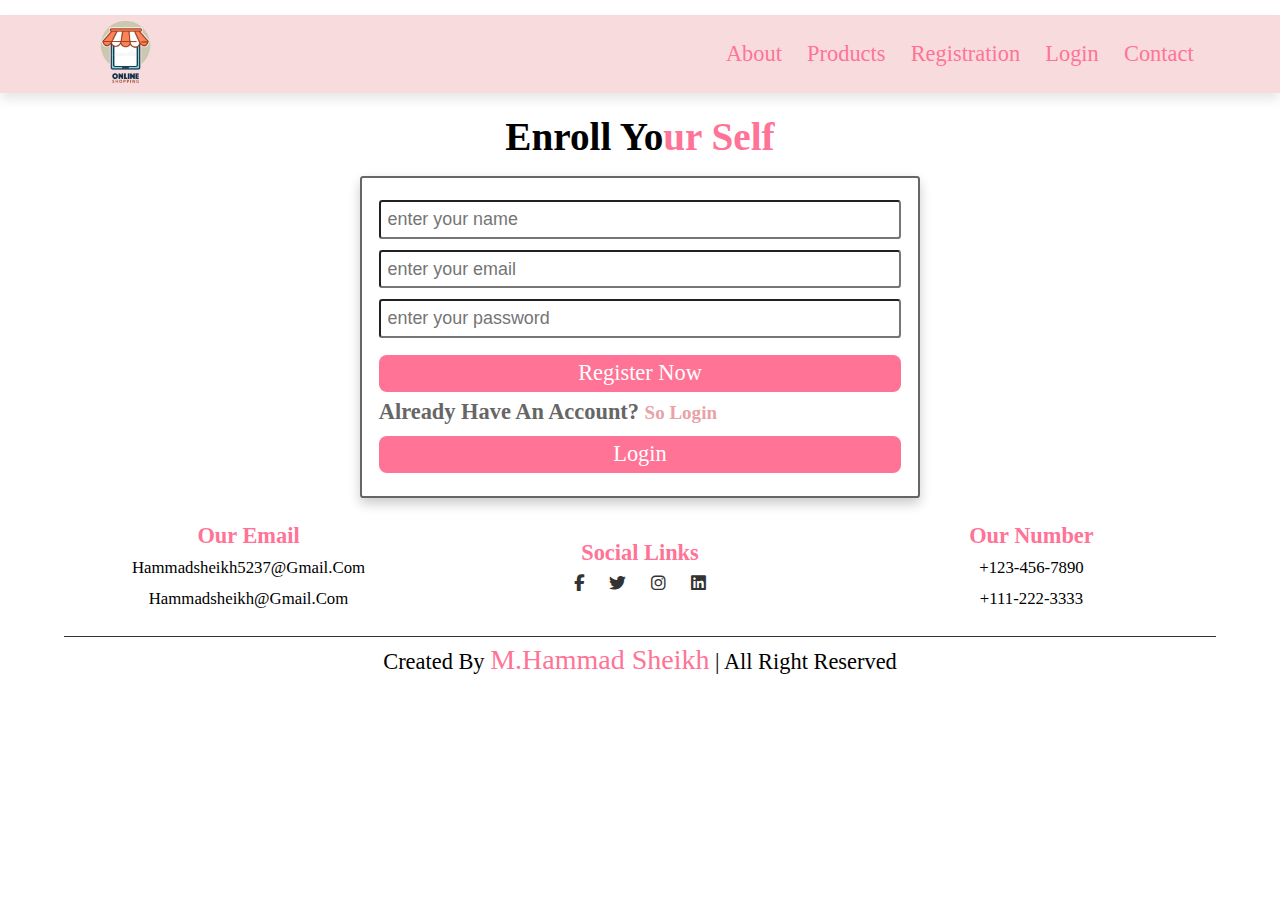
<file: register.html>
<!DOCTYPE html>
<html lang="en">

<head>
    <meta charset="UTF-8">
    <meta http-equiv="X-UA-Compatible" content="IE=edge">
    <meta name="viewport" content="width=device-width, initial-scale=1.0">
    <title>register</title>
    <link rel="stylesheet" href="css/style.css">
    <link rel="stylesheet" href="https://unpkg.com/swiper@8/swiper-bundle.min.css" />
    <link rel="stylesheet" href="https://cdnjs.cloudflare.com/ajax/libs/font-awesome/6.1.1/css/all.min.css">
    <link rel="icon" type="image/png" sizes="32x32" href="img/android-chrome-192x192.png">

</head>

<body>

    <header class="header">

        <section class="flex">

            <a href="index.html" class="logo"><img src="img/logo.png" alt="Logo"></a>


            <nav class="navbar">
                <a href="about.html">about</a>
                <a href="product.html">products</a>
                <a href="register.html">registration</a>
                <a href="login.html">login</a>
                <a href="contact.html">contact</a>
            </nav>

            <div id="menu-btn" class="fas fa-bars"></div>

        </section>

    </header>

    <section class="register">

        <h2 class="heading">enroll yo<span>ur self</span></h2>

        <form action="">
            <input type="text" name="" placeholder="enter your name" id="" class="box">
            <input type="email" name="" placeholder="enter your email" id="" class="box">
            <input type="password" name="" placeholder="enter your password" id="" class="box">
            <a href="#" class="btn link">register now </a>
            <h3>already have an account? <span>so login</span>
            </h3>
            <a href="login.html" class="btn link">login </a>
        </form>

    </section>





    <!-- Footer Section Start -->
    <section class="footer">

        <div class="box-container">
            <div class="box">
                <h3>Our Email</h3>
                <p>hammadsheikh5237@gmail.com</p>
                <p>hammadsheikh@gmail.com</p>
            </div>

            <div class="box">
                <h3>Social Links</h3>
                <a href="#" class="fab fa-facebook-f"></a>
                <a href="#" class="fab fa-twitter"></a>
                <a href="#" class="fab fa-instagram"></a>
                <a href="#" class="fab fa-linkedin"></a>
            </div>

            <div class="box">
                <h3>our number</h3>
                <p>+123-456-7890</p>
                <p>+111-222-3333</p>
            </div>

        </div>

    </section>

    <section class="credit">
        <p> created by <span>M.Hammad Sheikh</span> | all right reserved</p>
    </section>


    <script src="https://unpkg.com/swiper@8/swiper-bundle.min.js"></script>

    <script src="js/script.js"></script>
</body>

</html>
</file>
<file: css/style.css>
* {
    margin: 0;
    padding: 0;
    box-sizing: border-box;
    text-decoration: none;
    text-transform: capitalize;
}

:root {
    --main-color: #FF7396;
    --light-color: #e9a2a7;
    --white: #FFFFFF;
    --black: #000000;
    --font-size: 2rem;
}

@keyframes fadeIn {
    0% {
        transform: scale(0.5);
        opacity: 0;
    }
}

.heading {
    text-align: center;
    margin: 0.5rem 0;
    padding: .5rem 0;
    color: #000000;
    font-size: 3.5rem;
}

.heading span {
    color: var(--main-color);
}


.btn {
    display: inline-block;
    background-color: var(--main-color);
    font-size: 1.8rem;
    color: var(--white);
    cursor: pointer;
    padding: 0.5rem 2rem;
    border-radius: .7rem;
    margin-top: 1rem;
}

.btn:hover {
    background-color: var(--light-color);
    color: var(--black);
}

section {
    margin: 15px 5%;
}

html {
    font-size: 70%;
}

.header {
    position: sticky;
    top: 0;
    left: 0;
    right: 0;
    background-color: #f8dbdd;
    box-shadow: 0 .5rem 1rem rgba(0, 0, 0, .1);
    z-index: 1000;
}

.header .flex {
    display: flex;
    align-items: center;
    justify-content: space-between;
    position: relative;
    padding: 1.5rem 2rem;
    height: 7rem
}

.header .flex .logo img {
    height: 7rem; 
}



.header .flex .navbar a {
    margin-left: 2rem;
    font-size: 2rem;
    color: #FF7396
}

.header .flex .navbar a:hover {
    text-decoration: underline;
    color: #e9a2a7
}

#menu-btn {
    display: none;
    font-size: 2.5rem;
    color: #333;
    cursor: pointer;
}

/* Css for Home section */
.home {
    background-color: var(--white);
}

.home .slide {
    display: flex;
    align-items: center;
    min-height: 40rem;
    flex-wrap: wrap;
    gap: 2rem;
    padding: 2rem 0;
}

.home .slide .image {
    flex: 1 1 42rem;
    text-align: center;
}

.home .slide .image img {
    height: 30rem;
}

.home .slide .content {
    flex: 1 1 42rem;
}

.home .slide .content span {
    font-size: 1.5rem;
    color: var(--black);
}

.home .slide .content h3 {
    font-size: 2rem;
    color: #333;
    padding-top: .7rem;
}

.swiper-button-next::after,
.swiper-button-prev::after {
    font-size: 3rem;
    color: #e9a2a7;
}


/* css for home-banner */

.home-banner .box-container {
    display: grid;
    grid-template-columns: repeat(auto-fit, minmax(27rem, 1fr));
    gap: 2rem;
}


.home-banner .box-container .box {
    position: relative;
    height: 25rem;
    border: 0.2rem solid #333;
    border-radius: .7rem;
    overflow: hidden;
    box-shadow: 0 0.5rem 1rem rgba(0, 0, 0, .1);
}

.home-banner .box-container .box img {
    height: 100%;
    width: 100%;
    object-fit: cover;
}

.home-banner .box-container .box img:hover {
    transform: scale(1.1);
}

.home-banner .box-container .box .content {
    position: absolute;
    top: 50%;
    left: 5%;
    transform: translateY(-50%) rotate(45deg);
}

.home-banner .box-container .box .content span {
    font-size: 1.5rem;
    color: var(--main-color);
}

.home-banner .box-container .box .content h3 {
    font-size: 1.8rem;
    padding: .7rem 0;
    color: var(--black);
}

/* css for home arrivals */

.arrival .box-container {
    display: grid;
    grid-template-columns: repeat(auto-fit, minmax(27rem, 1fr));
    gap: 2rem;
}

.arrival .box-container .box {
    display: flex;
    align-items: center;
    border: 0.3rem solid #333;
    border-radius: .5rem;
    box-shadow: 0 0.2rem 0.3rem rgba(0, 0, 0, .2);
    background-color: var(--white);
    gap: 1.5rem;
}

.arrival .box-container .box:hover .image .main-img {
    display: none;
}

.arrival .box-container .box:hover .image .hover-img {
    display: inline-block;
}

.arrival .box-container .box .image img {
    height: 20rem;
    animation: fadeIn .2s linear;
}

.arrival .box-container .box .image .hover-img {
    display: none;
}

.arrival .box-container .box .content h3 {
    font-size: 1.7rem;
    color: var(--main-color);
}

.arrival .box-container .box .content .price {
    font-size: 1.8rem;
    color: #333;
}

.arrival .box-container .box .content .price span {
    font-size: 1.5rem;
    color: #e9a2a7;
    text-decoration: line-through;
}

.arrival .box-container .box .content .star i {
    font-size: 1.5rem;
    color: #e9a2a7;
}

/* Css for about section */

.about {
    display: flex;
    align-items: center;
    flex-wrap: wrap;
}

.about .image {
    flex: 1 1 42rem;
}

.about .image img {
    width: 100%;
}

.about .content {
    flex: 1 1 42rem;
    background-color: #FFFFFF;
    padding: 3rem;
}

.about .content p {
    font-size: 1.5rem;
    padding: 1rem 0;
    line-height: 2;
    color: #666;
    background-color: #FFFFFF;
}

.faq .accordion-container {
    max-width: 70rem;
    margin: 0 auto;
}

.faq .accordion-container .accordion {
    background-color: #FFFFFF;
    margin-bottom: 1rem;
    box-shadow: 0 0.2rem 0.5rem rgba(0, 0, 0, .2);
}

.faq .accordion-container .accordion:last-child {
    margin-bottom: .5rem;
}

.faq .accordion-container .accordion.active .accordion-heading {
    background-color: #e9a2a7;
}

.faq .accordion-container .accordion .accordion-heading {
    padding: 1.5rem;
    display: flex;
    align-items: center;
    background-color: #FF7396;
    justify-content: space-between;
    gap: 1.5;
    cursor: pointer;
}

.faq .accordion-container .accordion .accordion-heading h3 {
    font-size: 1.5rem;
}

.faq .accordion-container .accordion.active .accordion-heading i {
    transform: rotate(180deg);
    font-size: 1.5rem;
}

.faq .accordion-container .accordion.active .accordion-content {
    display: block;
}

.faq .accordion-container .accordion .accordion-content {
    color: #666;
    padding: 2rem;
    font-size: 1.5rem;
    line-height: 2;
    display: none;
    animation: fadeIn .2s linear;
}

.client-review .slide {
    width: 35rem;
    padding: 3rem;
    text-align: center;
    box-shadow: 0 0.2rem 1rem rgba(0, 0, 0, .2);
    border: 0.2rem solid #666;
    border-radius: 0.6rem;
    background-color: #FFFFFF;
}

.client-review .slide .image img {
    height: 10rem;
    width: 10rem;
    border-radius: 50%;
    margin-bottom: 0.5rem;
}

.client-review .slide .content h4 {
    font-size: 1.6rem;
    color: #e9a2a7;
    margin-bottom: 1rem;
}

.client-review .slide .content span {
    font-size: 1.3rem;
    color: #333;
}

.client-review .slide .content p {
    font-size: 2rem;
    color: #666;
    line-height: 1.3;
    padding-top: 0.5rem;
}

/* css for products section */

.products .box-container {
    display: grid;
    grid-template-columns: repeat(auto-fit, minmax(32rem, 1fr));
    gap: 2rem;
}

.products .box-container .box {
    border: 0.2rem solid #666;
    text-align: center;
    border-radius: 0.1rem;
    box-shadow: 0 0.5rem 1rem rgba(0, 0, 0, .2);
    overflow: hidden;
}

.products .box-container .box .image {
    position: relative;
}

.products .box-container .box .image img {
    height: 20rem;
}

.products .box-container .box .image .icons {
    position: absolute;
    top: 0;
    left: -7rem;
}

.products .box-container .box:hover .image .icons {
    left: 1rem;
}

.products .box-container .box .image .icons a {
    display: block;
    margin-top: 1rem;
    height: 4rem;
    width: 4rem;
    font-size: 1.7rem;
    border-radius: 50%;
    line-height: 4rem;
    background-color: #e9a2a7;
    color: #FFFFFF;
}

.products .box-container .box .image .icons a:hover {
    background-color: #FF7396;
    color: #000000;
}

.products .box-container .box .content h3 {
    font-size: 1.8rem;
    color: #e9a2a7;
    margin-bottom: 0.3rem;
}

.products .box-container .box .content .price {
    font-size: 1.6rem;
    color: #333;
    margin-bottom: 0.3rem;
}

.products .box-container .box .content span {
    text-decoration: line-through;
    font-size: 1.4rem;
    color: #e9a2a7;
}

.products .box-container .box .content .stars i {
    font-size: 1.2rem;
    margin-bottom: 0.3rem;
    color: #e9a2a7;
}

.deal .row .countdown {
    display: flex;
    align-items: center;
    justify-content: center;
    gap: 1.5rem;
    margin-bottom: 1rem;
}

.deal .row .countdown .box {
    border: 0.2rem solid #666;
    padding: 0.3rem;
    border-radius: .3rem;
}

.deal .row .countdown .box:hover {
    box-shadow: 0 0.3rem 1rem rgba(0, 0, 0, .2);
}

.deal .row .countdown .box h3 {
    font-size: 2rem;
    text-align: center;
    color: #e9a2a7;
}

.deal .row .countdown .box span {
    font-size: 2.4rem;
    text-align: center;
    color: #666;
}

.deal .box-container {
    display: flex;
    flex-wrap: wrap;
    gap: 2rem;
}

.deal .box-container .box {
    position: relative;
    flex: 1 1 40rem;
    overflow: hidden;
    height: 25rem;
    border: 0.2rem solid #666;
    border-radius: 0.5rem;
    box-shadow: 0 0.5rem 1rem rgba(0, 0, 0, .2);
}

.deal .box-container .box img {
    height: 100%;
    width: 100%;
    object-fit: cover;
}

.deal .box-container .box img:hover {
    transform: scale(1.1);
}

.deal .box-container .box .content {
    position: absolute;
    top: 50%;
    left: 5%;
    transform: translateY(-50%);
}

.deal .box-container .box .content span {
    font-size: 2rem;
    color: #666;
}

.deal .box-container .box .content h3 {
    font-size: 2.5rem;
    color: #e9a2a7;
}

/* css for register section  */

.register form {
    max-width: 50rem;
    margin: 1rem auto;
    border: 0.2rem solid #666;
    border-radius: .3rem;
    box-shadow: 0 0.5rem 1rem rgba(0, 0, 0, .2);
    padding: 1.5rem;
    background-color: #FFFFFF;
}

.register form .box {
    width: 100%;
    padding: 0.6rem;
    margin: 0.5rem 0;
    border-radius: 0.3rem;
    color: #666;
    text-transform: none;
    font-size: 1.6rem;
}

.register form h3 {
    font-size: 2rem;
    color: #666;
}

.register form span {
    font-size: 1.7rem;
    color: #e9a2a7;
}

.register form .link {
    display: block;
    text-align: center;
    font-size: 2rem;
    margin-bottom: 0.6rem;
}


/* css for login section */

.login form {
    max-width: 50rem;
    margin: 1rem auto;
    border: 0.2rem solid #666;
    border-radius: .3rem;
    box-shadow: 0 0.5rem 1rem rgba(0, 0, 0, .2);
    padding: 1.5rem;
    background-color: #FFFFFF;
}

.login form .box {
    width: 100%;
    padding: 0.6rem;
    margin: 0.5rem 0;
    border-radius: 0.3rem;
    color: #666;
    text-transform: none;
    font-size: 1.6rem;
}

.login form h3 {
    font-size: 2rem;
    color: #666;
}

.login form span {
    font-size: 1.7rem;
    color: #e9a2a7;
}

.login form .link {
    display: block;
    text-align: center;
    font-size: 2rem;
    margin-bottom: 0.6rem;
}

/* css for contact section */

.info-contact .box-container {
    display: grid;
    grid-template-columns: repeat(auto-fit, minmax(27rem, 1fr));
    gap: 2rem;
    margin-bottom: 5rem;
}

.info-contact .box-container .box {
    border: 0.2rem solid #666;
    text-align: center;
    border-radius: 0.3rem;
    padding: 0.4rem;
    box-shadow: 0 0.5rem 1rem rgba(0, 0, 0, .2);
}

.info-contact .box-container .box i {
    font-size: 4rem;
    line-height: 7.5rem;
    width: 7.5rem;
    height: 7.5rem;
    border-radius: 50%;
    color: #e9a2a7;
    background-color: #666;
    margin-bottom: 0.6rem;
}

.info-contact .box-container .box h3 {
    font-size: 1.8rem;
    color: #e9a2a7;
    margin-bottom: 0.5rem;
}

.info-contact .box-container .box p {
    font-size: 1.5rem;
    color: #333;
    margin-bottom: 0.5rem;
}

.contact {
    display: flex;
    flex-wrap: wrap;
    gap: 2rem;
}

.contact form {
    flex: 1 1 42rem;
}

.contact .map {
    flex: 1 1 42rem;
    width: 100%;
    height: 55rem;
}

.contact form h3 {
    font-size: 5rem;
    margin: 1.5rem;
    color: #e9a2a7;
}

.contact form span {
    font-size: 5rem;
    color: #000000;
}

.contact form .btn {
    border: none;
}

.contact form p {
    font-size: 1.5rem;
    color: #333;
    line-height: 2;
    padding-bottom: 1.5rem;
}

.contact form .inputBox {
    display: flex;
    justify-content: space-between;
    flex-wrap: wrap;
}

.contact form .inputBox input {
    width: 49%;
}

.contact form textarea {
    height: 20rem;
    width: 100%;
    resize: none;
}

.contact form .inputBox input,
.contact form textarea {
    padding: 1.3rem 1.5rem;
    border: 0.2rem solid #666;
    border-radius: 0.3rem;
    box-shadow: 0 0.2rem 1rem rgba(0, 0, 0, .2);
    background-color: #FFFFFF;
    text-transform: none;
    font-size: 1.8rem;
    margin: 1rem 0;
}




























/* css for footer section */

.footer .box-container {
    display: grid;
    grid-template-columns: repeat(auto-fit, minmax(20rem, 1fr));
    align-items: center;
    gap: 2rem;
}

.footer .box-container .box {
    text-align: center;
    margin-top: 1rem;
}

.footer .box-container .box h3 {
    font-size: var(--font-size);
    color: var(--main-color);
    line-height: 2rem;
}

.footer .box-container .box a {
    display: inline-block;
    color: #333;
    cursor: pointer;
    margin: 1rem;
    font-size: 1.5rem;
}

.footer .box-container .box a:hover {
    color: #e9a2a7;
}

.footer .box-container .box p {
    font-size: 1.5rem;
    color: var(--black);
    margin: 1rem;
}

.credit p {
    border-top: 1px solid #333;
    font-size: 2rem;
    text-align: center;
    align-items: center;
    padding-top: .7rem;
}

.credit span {
    font-size: 2.5rem;
    color: #FF7396;
    cursor: pointer;
}








































































/* Media Queries */

@media screen and (max-width:991px) {
    html {
        font-size: 55%;
    }
}

@media screen and (max-width:768px) {
    #menu-btn {
        display: inline-block;
        transition: .2s linear;
    }

    #menu-btn.fa-times {
        transform: rotate(180deg);
    }

    .header .flex .navbar {
        position: absolute;
        top: 99%;
        left: 0;
        right: 0;
        background-color: white;
        border-top: .2rem solid #333;
        border-bottom: .2rem solid #333;
        clip-path: polygon(0 0, 100% 0, 100% 0, 0 0);
        transition: .2s linear;
    }

    .header .flex .navbar.active {
        clip-path: polygon(0 0, 100% 0, 100% 100%, 0% 100%);
    }

    .header .flex .navbar a {
        display: block;
        margin: 2rem;
    }

    .swiper-button-next::after,
    .swiper-button-prev::after {
        display: none;
    }

    .home .slide {
        text-align: center;
    }

    .deal .row .countdown .box h3 {
        font-size: 2rem;
    }

    .deal .row .countdown .box span {
        font-size: 1.5rem;
    }

    

}





@media screen and (max-width:450px) {
    html {
        font-size: 50%;
    }

    .footer {
        margin: 5rem;
        line-height: 2rem;
    }

    .footer .box-container .box h3 {
        font-size: 2rem;
        padding-top: 2rem;
    }

    .footer .box-container .box p {
        font-size: 2rem;
    }

    .footer .box-container .box a {
        font-size: 2rem;
    }


    .home .slide .image img {
        height: auto;
        width: 100%;
    }


}
</file>
